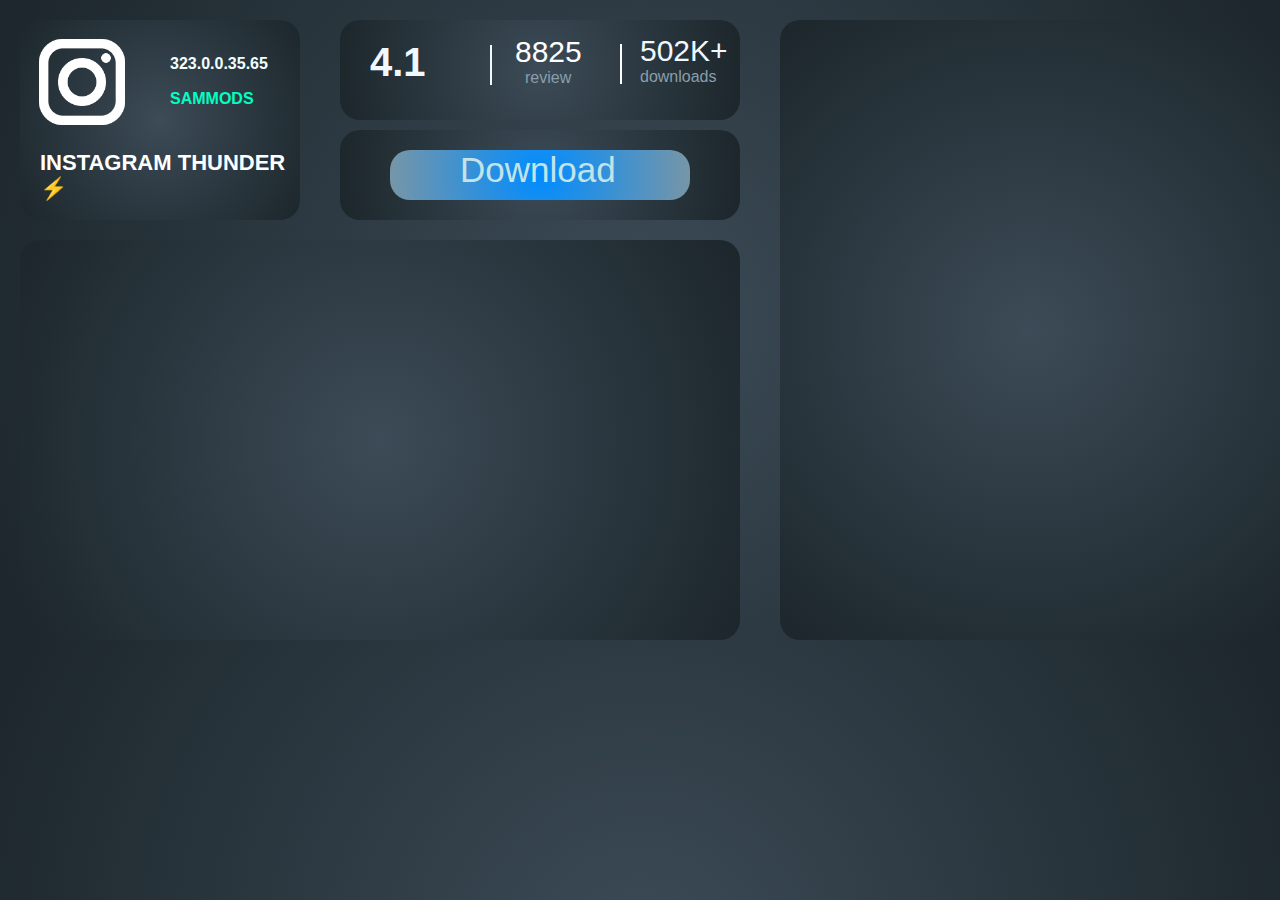
<file: OneDrive/Desktop/index.html/ins.html>
<!DOCTYPE html>
<html lang="en">
<head>
    <meta charset="UTF-8">
    <meta name="viewport" content="width=device-width, initial-scale=1.0">
    <title>Document</title>
    <link rel="stylesheet" href="style6.css">
    <link rel="stylesheet" href="https://cdnjs.cloudflare.com/ajax/libs/font-awesome/6.5.1/css/all.min.css" integrity="sha512-DTOQO9RWCH3ppGqcWaEA1BIZOC6xxalwEsw9c2QQeAIftl+Vegovlnee1c9QX4TctnWMn13TZye+giMm8e2LwA==" crossorigin="anonymous" referrerpolicy="no-referrer" />
   
</head>
<body style="font-family: 'Franklin Gothic Medium', 'Arial Narrow', Arial, sans-serif;">
    <div>
       <div class="po1"><img class="logointa" src="image37 (2).png"> <b class="tex1">323.0.0.35.65</b>
        <b class="tex2">SAMMODS</b>
        <b class="tex3">INSTAGRAM THUNDER ⚡</b>
        <b class="tex4"></b>
        <b></b>
    
    </div>
       <div class="po2">
       <div><div class="stario"> <i class="fa-solid fa-star" style="color: #00bfff;"> 
        </i><b class="tex5">4.1</b>  <div class="lineio1"></div> </div></div>
        <div class="tex6">
            8825
        </div>
        <div class="tex7">
            review
        </div>
        <div class="lineio2"></div>
        <div class="tex8">
            502K+
        </div>
        <div class="tex9">
            downloads
        </div>



      </div>
       <div class="po3">
        <div class="dwonlo">
            <div class="texala">Download</div> 
        </div>

        
       </div>
       <div class="po4"></div>
       <div class="po5"></div>
    </div>

</body>
</html>
</file>
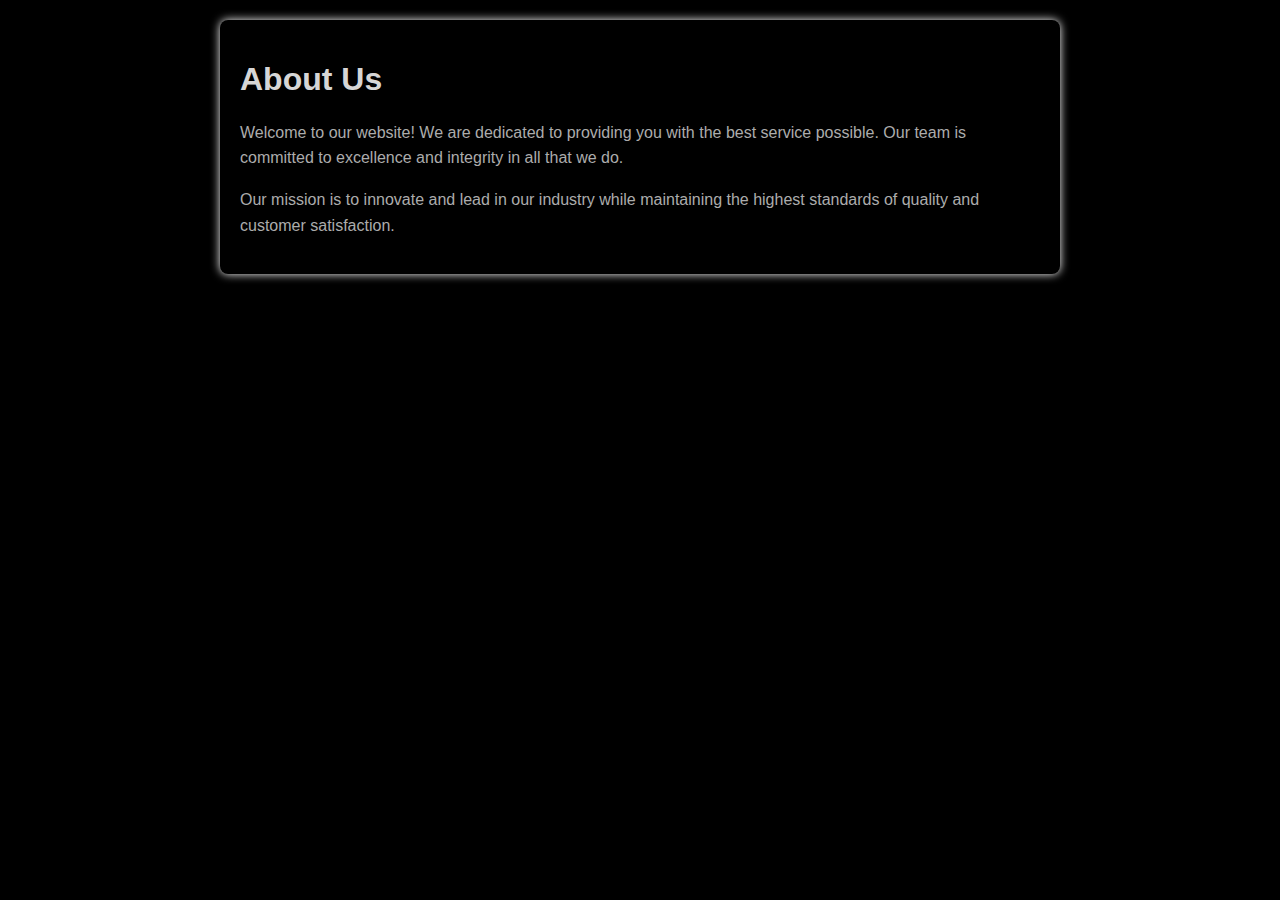
<file: OneDrive/Desktop/keerti html hw/about.html>
<!DOCTYPE html>  
<html lang="en">  
<head>  
    <meta charset="UTF-8">  
    <meta name="viewport" content="width=device-width, initial-scale=1.0">  
    <title>About Page</title>  
    <style>  
        body {  
            font-family: Arial, sans-serif;  
            margin: 0;  
            padding: 0;  
            background-color: #000000;  
        }  
        .container {  
            max-width: 800px;  
            margin: 20px auto;  
            padding: 20px;  
            background: rgb(0, 0, 0);  
            border-radius: 8px;  
            box-shadow: 0 0 10px rgb(255, 255, 255);  
        }  
        h1 {  
            color: #d6d6d6;  
        }  
        p {  
            line-height: 1.6;  
            color: #acacac;  
        }  
    </style>  
</head>  
<body>  

<div class="container">  
    <h1>About Us</h1>  
    <p>Welcome to our website! We are dedicated to providing you with the best service possible. Our team is committed to excellence and integrity in all that we do.</p>  
    <p>Our mission is to innovate and lead in our industry while maintaining the highest standards of quality and customer satisfaction.</p>  
</div>  

</body>  
</html>
</file>
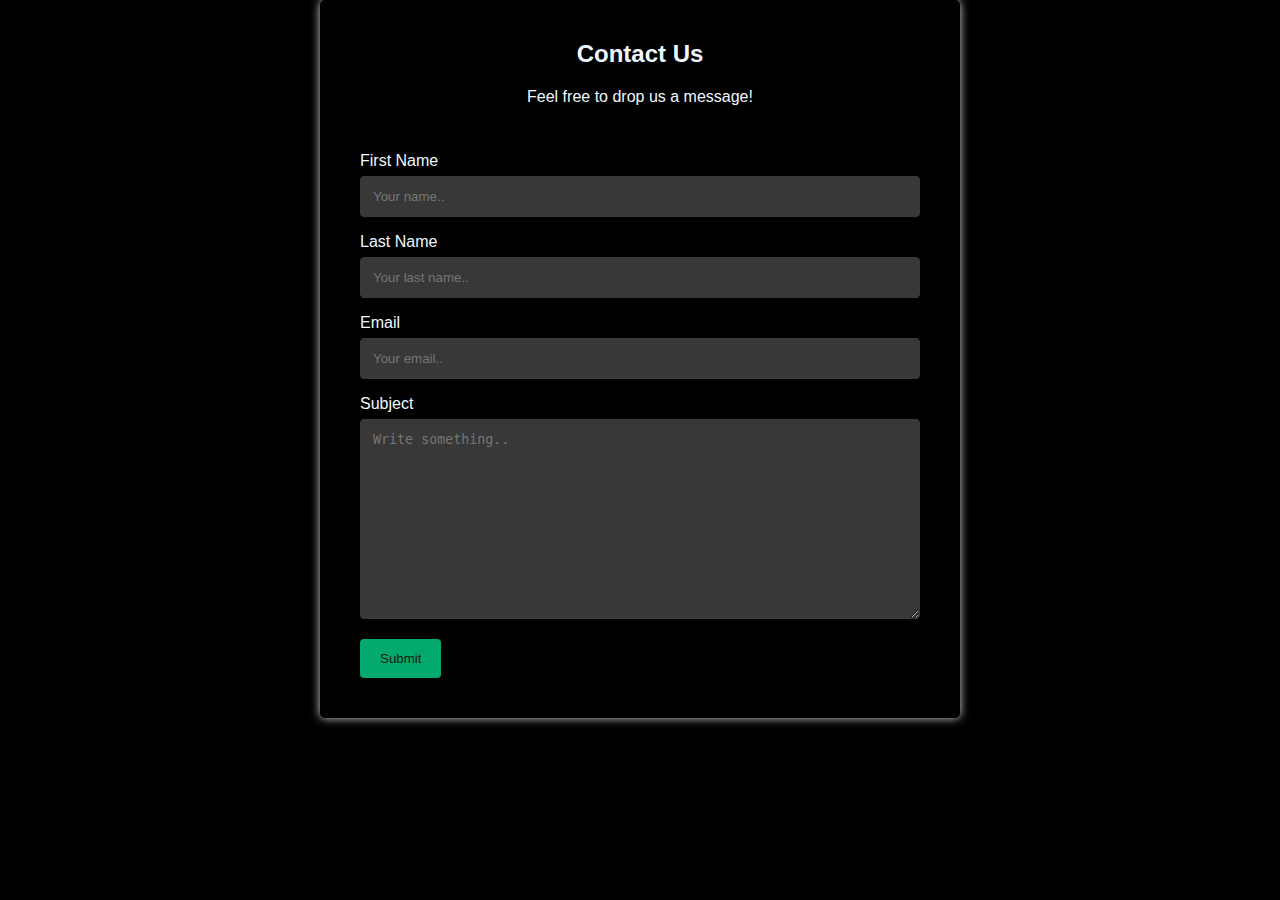
<file: OneDrive/Desktop/keerti html hw/contact.html>
<!DOCTYPE html>
<html lang="en">
<head>
    <meta charset="UTF-8">
    <meta name="viewport" content="width=device-width, initial-scale=1.0">
    <title>Contact Us</title>
    <link rel="stylesheet" href="style2.css">
</head>
<body>
    <div class="container">
        <div class="header">
            <h2>Contact Us</h2>
            <p>Feel free to drop us a message!</p>
        </div>
        <div class="row">
            <div class="column">
                <form action="/submit_form" method="post">
                    <label for="fname">First Name</label>
                    <input type="text" id="fname" name="firstname" placeholder="Your name.." >
                    
                    <label for="lname">Last Name</label>
                    <input type="text" id="lname" name="lastname" placeholder="Your last name..">
                    
                    <label for="email">Email</label>
                    <input type="email" id="email" name="email" placeholder="Your email..">
                    
                    <label for="subject">Subject</label>
                    <textarea id="subject" name="subject" placeholder="Write something.." style="height:200px"></textarea>
                    
                    <input type="submit" value="Submit">
                </form>
            </div>
        </div>
    </div>
</body>
</html>
</file>
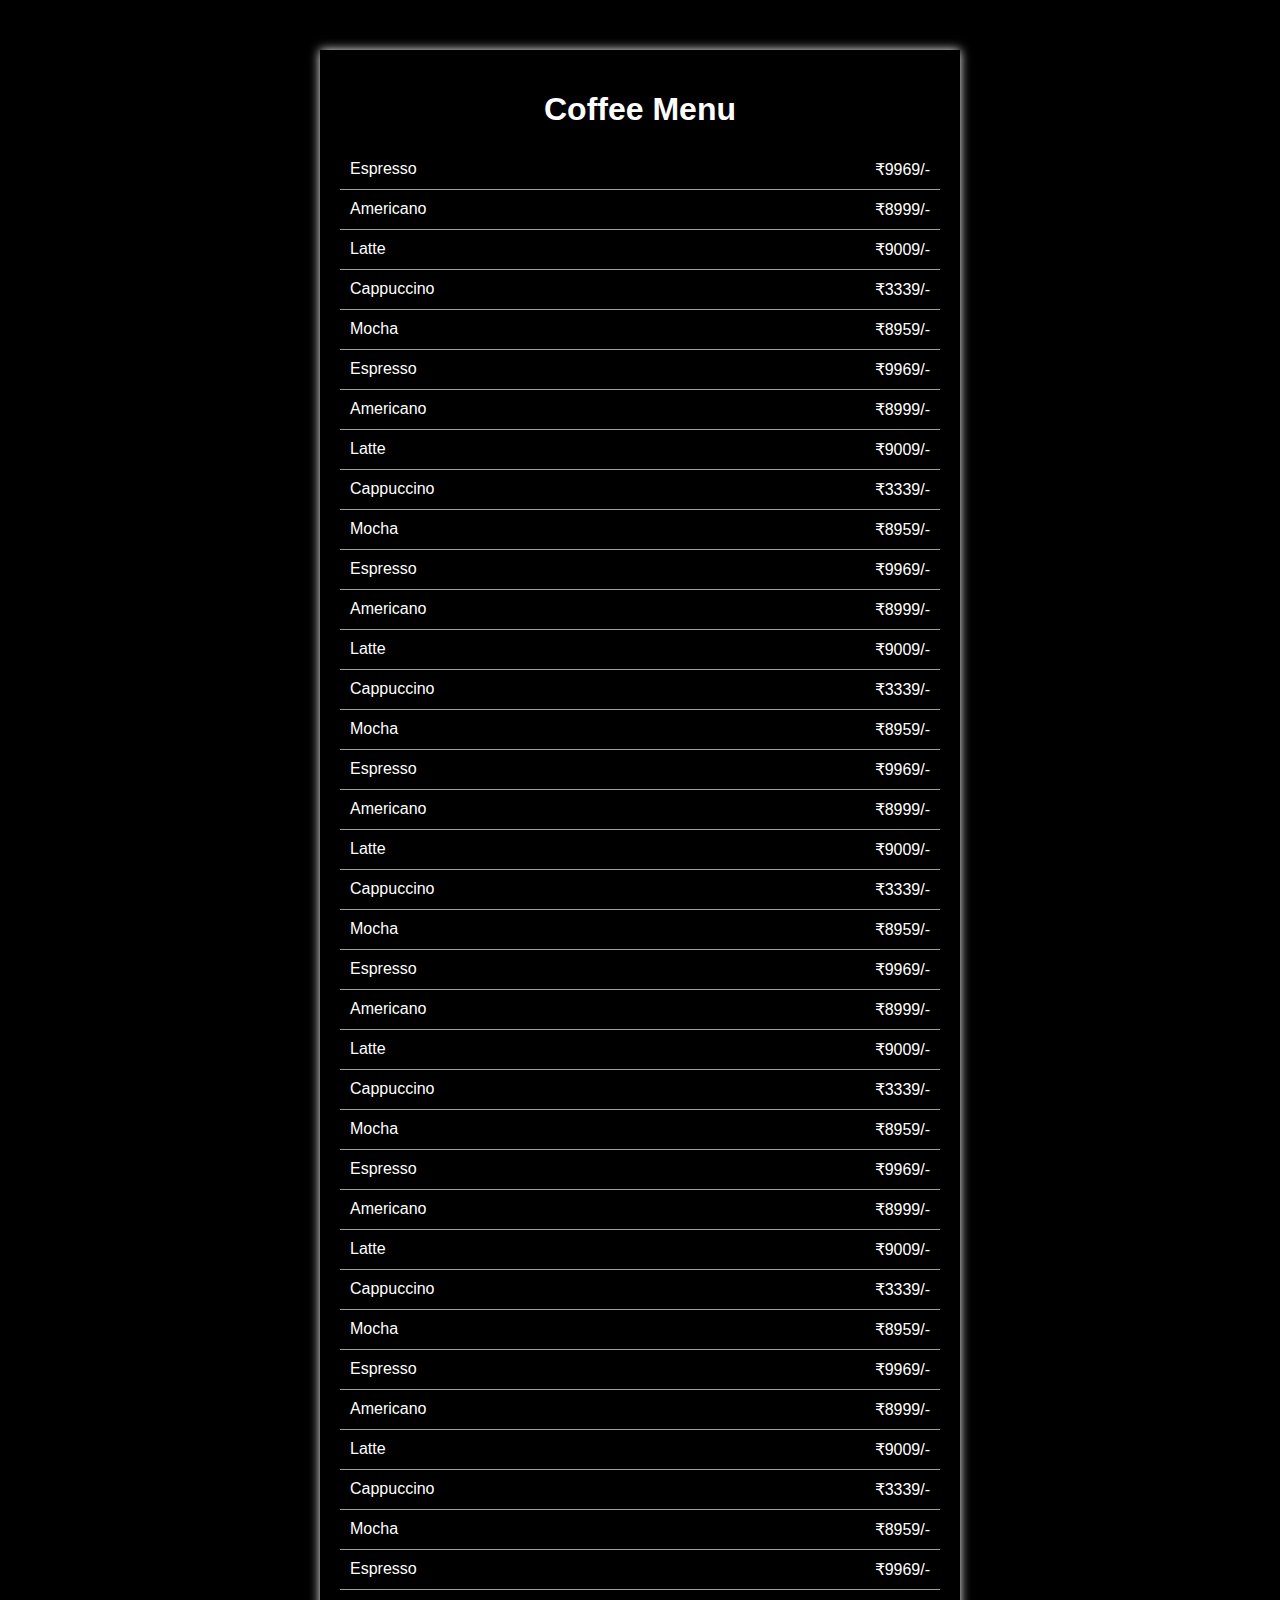
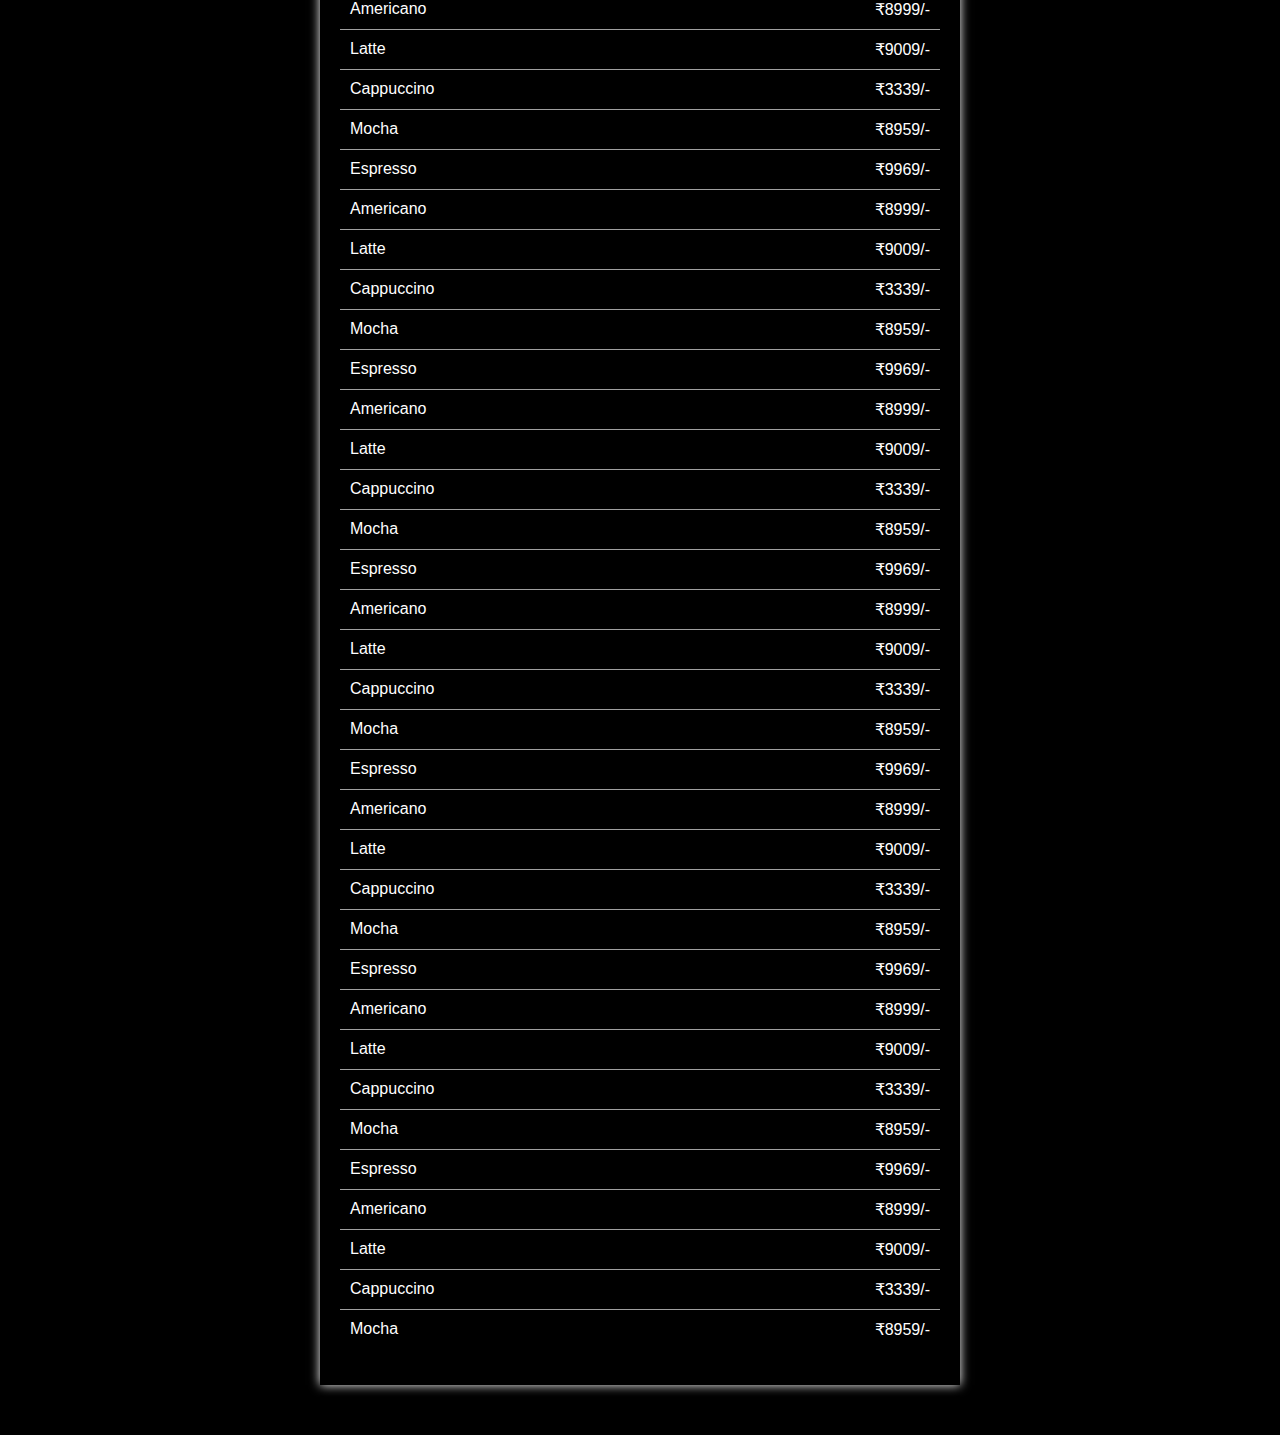
<file: OneDrive/Desktop/keerti html hw/menu.html>
<!DOCTYPE html>
<html lang="en">
<head>
    <meta charset="UTF-8">
    <meta name="viewport" content="width=device-width, initial-scale=1.0">
    <title>Coffee Menu</title>
    <style>
        body {
            font-family: Arial, sans-serif;
            background-color: #000000;
            margin: 0;
            padding: 0;
            color: aliceblue;
        }
        .menu {
            max-width: 600px;
            margin: 50px auto;
            padding: 20px;
            background-color: #000000;
            box-shadow: 0 0 10px rgb(255, 255, 255);
        }
        .menu h1 {
            text-align: center;
            color: #ffffff;
        }
        .menu ul {
            list-style: none;
            padding: 0;
        }
        .menu li {
            padding: 10px;
            border-bottom: 1px solid #ffffff9f;
        }
        .menu li:last-child {
            border-bottom: none;
        }
        .menu .item {
            display: flex;
            justify-content: space-between;
        }
        .menu .item span {
            color: #ffffff;
        }
    </style>
</head>
<body>
    <div class="menu">
        <h1>Coffee Menu</h1>
        <ul>
            <li class="item"><span>Espresso</span><span>&#8377;9969/-</span></li>
            <li class="item"><span>Americano</span><span>&#8377;8999/-</span></li>
            <li class="item"><span>Latte</span><span>&#8377;9009/-</span></li>
            <li class="item"><span>Cappuccino</span><span>&#8377;3339/-</span></li>
            <li class="item"><span>Mocha</span><span>&#8377;8959/-</span></li>
            <li class="item"><span>Espresso</span><span>&#8377;9969/-</span></li>
            <li class="item"><span>Americano</span><span>&#8377;8999/-</span></li>
            <li class="item"><span>Latte</span><span>&#8377;9009/-</span></li>
            <li class="item"><span>Cappuccino</span><span>&#8377;3339/-</span></li>
            <li class="item"><span>Mocha</span><span>&#8377;8959/-</span></li>
       
            <li class="item"><span>Espresso</span><span>&#8377;9969/-</span></li>
            <li class="item"><span>Americano</span><span>&#8377;8999/-</span></li>
            <li class="item"><span>Latte</span><span>&#8377;9009/-</span></li>
            <li class="item"><span>Cappuccino</span><span>&#8377;3339/-</span></li>
            <li class="item"><span>Mocha</span><span>&#8377;8959/-</span></li>
       
            <li class="item"><span>Espresso</span><span>&#8377;9969/-</span></li>
            <li class="item"><span>Americano</span><span>&#8377;8999/-</span></li>
            <li class="item"><span>Latte</span><span>&#8377;9009/-</span></li>
            <li class="item"><span>Cappuccino</span><span>&#8377;3339/-</span></li>
            <li class="item"><span>Mocha</span><span>&#8377;8959/-</span></li>
       
            <li class="item"><span>Espresso</span><span>&#8377;9969/-</span></li>
            <li class="item"><span>Americano</span><span>&#8377;8999/-</span></li>
            <li class="item"><span>Latte</span><span>&#8377;9009/-</span></li>
            <li class="item"><span>Cappuccino</span><span>&#8377;3339/-</span></li>
            <li class="item"><span>Mocha</span><span>&#8377;8959/-</span></li>
            <li class="item"><span>Espresso</span><span>&#8377;9969/-</span></li>
            <li class="item"><span>Americano</span><span>&#8377;8999/-</span></li>
            <li class="item"><span>Latte</span><span>&#8377;9009/-</span></li>
            <li class="item"><span>Cappuccino</span><span>&#8377;3339/-</span></li>
            <li class="item"><span>Mocha</span><span>&#8377;8959/-</span></li>
            <li class="item"><span>Espresso</span><span>&#8377;9969/-</span></li>
            <li class="item"><span>Americano</span><span>&#8377;8999/-</span></li>
            <li class="item"><span>Latte</span><span>&#8377;9009/-</span></li>
            <li class="item"><span>Cappuccino</span><span>&#8377;3339/-</span></li>
            <li class="item"><span>Mocha</span><span>&#8377;8959/-</span></li>
            <li class="item"><span>Espresso</span><span>&#8377;9969/-</span></li>
            <li class="item"><span>Americano</span><span>&#8377;8999/-</span></li>
            <li class="item"><span>Latte</span><span>&#8377;9009/-</span></li>
            <li class="item"><span>Cappuccino</span><span>&#8377;3339/-</span></li>
            <li class="item"><span>Mocha</span><span>&#8377;8959/-</span></li>
            <li class="item"><span>Espresso</span><span>&#8377;9969/-</span></li>
            <li class="item"><span>Americano</span><span>&#8377;8999/-</span></li>
            <li class="item"><span>Latte</span><span>&#8377;9009/-</span></li>
            <li class="item"><span>Cappuccino</span><span>&#8377;3339/-</span></li>
            <li class="item"><span>Mocha</span><span>&#8377;8959/-</span></li>
            <li class="item"><span>Espresso</span><span>&#8377;9969/-</span></li>
            <li class="item"><span>Americano</span><span>&#8377;8999/-</span></li>
            <li class="item"><span>Latte</span><span>&#8377;9009/-</span></li>
            <li class="item"><span>Cappuccino</span><span>&#8377;3339/-</span></li>
            <li class="item"><span>Mocha</span><span>&#8377;8959/-</span></li>
            <li class="item"><span>Espresso</span><span>&#8377;9969/-</span></li>
            <li class="item"><span>Americano</span><span>&#8377;8999/-</span></li>
            <li class="item"><span>Latte</span><span>&#8377;9009/-</span></li>
            <li class="item"><span>Cappuccino</span><span>&#8377;3339/-</span></li>
            <li class="item"><span>Mocha</span><span>&#8377;8959/-</span></li>
            <li class="item"><span>Espresso</span><span>&#8377;9969/-</span></li>
            <li class="item"><span>Americano</span><span>&#8377;8999/-</span></li>
            <li class="item"><span>Latte</span><span>&#8377;9009/-</span></li>
            <li class="item"><span>Cappuccino</span><span>&#8377;3339/-</span></li>
            <li class="item"><span>Mocha</span><span>&#8377;8959/-</span></li>
            <li class="item"><span>Espresso</span><span>&#8377;9969/-</span></li>
            <li class="item"><span>Americano</span><span>&#8377;8999/-</span></li>
            <li class="item"><span>Latte</span><span>&#8377;9009/-</span></li>
            <li class="item"><span>Cappuccino</span><span>&#8377;3339/-</span></li>
            <li class="item"><span>Mocha</span><span>&#8377;8959/-</span></li>
            <li class="item"><span>Espresso</span><span>&#8377;9969/-</span></li>
            <li class="item"><span>Americano</span><span>&#8377;8999/-</span></li>
            <li class="item"><span>Latte</span><span>&#8377;9009/-</span></li>
            <li class="item"><span>Cappuccino</span><span>&#8377;3339/-</span></li>
            <li class="item"><span>Mocha</span><span>&#8377;8959/-</span></li>
       
        </ul>
    </div>
</body>
</html>
</file>
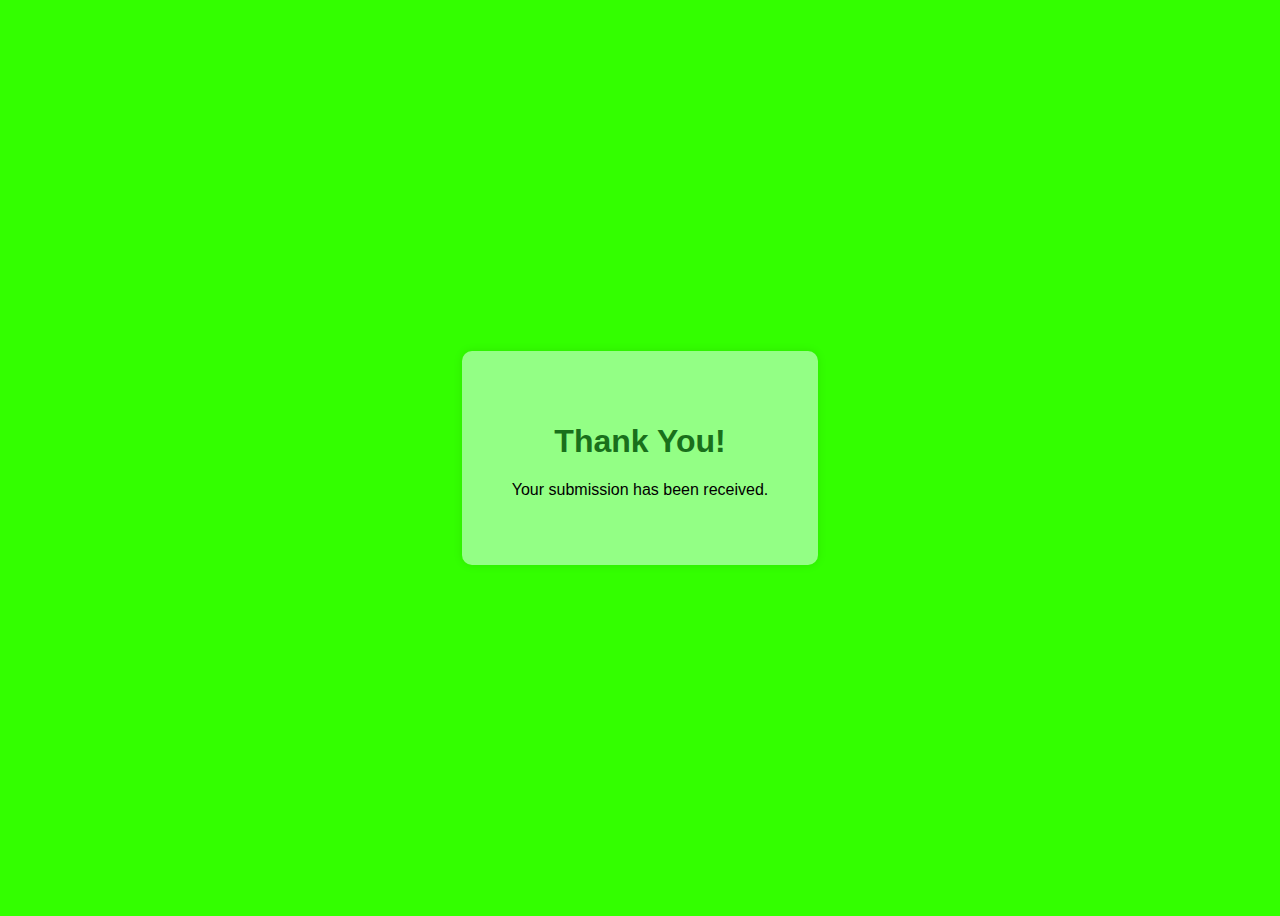
<file: OneDrive/Desktop/keerti html hw/thankyou.html>
<!DOCTYPE html>
<html lang="en">
<head>
    <meta charset="UTF-8">
    <meta name="viewport" content="width=device-width, initial-scale=1.0">
    <title>Thank You</title>
    <style>
        body {
            display: flex;
            justify-content: center;
            align-items: center;
            height: 100vh;
            background-color: #33ff00;
            font-family: Arial, sans-serif;
        }
        .thank-you-container {
            text-align: center;
            background: rgba(163, 255, 155, 0.86);
            padding: 50px;
            border-radius: 10px;
            box-shadow: 0 0 10px rgba(0, 0, 0, 0.1);
        }
        .thank-you-container h1 {
            color: #19701b;
        }
    </style>
</head>
<body>
    <div class="thank-you-container">
        <h1>Thank You!</h1>
        <p>Your submission has been received.</p>
    </div>
</body>
</html>
</file>
<file: OneDrive/Desktop/index.html/style6.css>
*{
    padding: 0px;
    margin: 0px;
    -ms-overflow-style: none;

}
body{
    background-image: radial-gradient(circle farthest-corner at center, #3C4B57 0%, #1C262B 100%);
  
}

.po1{
    background-image: radial-gradient(circle farthest-corner at center, #3C4B57 0%, #1C262B 100%);
    margin-top: 20px;
    height: 200px;
    width: 280px;
    margin-left: 20px;
    border-radius: 20px;
    position: relative;
    

}
.po2{
    background-image: radial-gradient(circle farthest-corner at center, #3C4B57 0%, #1C262B 100%);
   margin-top: -200px;
    height: 100px;
    width: 400px;
    margin-left: 340px;
    border-radius: 20px;
    position: absolute;
   
    
    

}
.po3{
    background-image: radial-gradient(circle farthest-corner at center, #3C4B57 0%, #1C262B 100%);
  margin-top: -90px;
    height: 90px;
    width: 400px;
    margin-left: 340px;
    border-radius: 20px;
    position: absolute;
    
    

}
.po4{
    background-image: radial-gradient(circle farthest-corner at center, #3C4B57 0%, #1C262B 100%);
    margin-top: -200px;
    height: 620px;
    width: 500px;
    margin-left: 780px;
    border-radius: 20px;
    position: absolute;
    float: left;

    
    

}
.po5{
    height: 400px ;
    width: 720px;
    background-image: radial-gradient(circle farthest-corner at center, #3C4B57 0%, #1C262B 100%);
   margin-top: 20px;
    margin-left: 20px;
    border-radius: 20px;
    
}
.logointa{
    border-radius: 40px;
    margin-top: -130px;
    margin-left: -130px;
    transform: scale(0.3);
   
    position: absolute;
    

}
.tex1{
    color: azure;
    margin-left: 150px;
    margin-top:35px;
    position: absolute;
}
.tex2{
    color: azure;
    margin-left: 150px;
    position: absolute;
    margin-top: 70px;
    color:  rgb(0, 255, 195);

}
.tex3{
    color: azure;
    margin-left: 20px;
    position: absolute;
    margin-top: 130px;
    color:  rgb(255, 255, 255);
    font-size: 22px;

}
.stario{
    font-size: 40px;
    margin-top: 20px;
    margin-left: 20px;

}
.tex5{
    color: aliceblue;
    padding-left: 10px;
}

.lineio1{
    color: aliceblue;
    margin-left: 130px;
    margin-top:-40px ;
    height: 40px;
    width: 2px;
    background-color: aliceblue;
}
.tex6{
    color: rgb(255, 255, 255);
    margin-left: 175px;
    font-size: 30px;
    margin-top: -50px;
}
.tex7{
    color: #899fab;
    margin-left: 185px;
}
.lineio2{
    height: 40px;
    width: 2px;
    background-color: white;
    margin-left: 280px;
    margin-top: -43px;
}
.tex8{
    color: aliceblue;
    margin-left: 300px;
    margin-top: -50px;
    font-size: 30px;
}
.tex9{
    color: #899fab;
    margin-left: 300px;

}
.dwonlo{
    margin-top: 30px;
    margin-left: 50px;
    height: 50px;
    width: 300px;
    background-image: radial-gradient(circle farthest-corner at center, #008cff 0%, #7896a6 100%);
    border-radius: 20px;
}
.texala{
    font-size: 35px;
    margin-left: 70px;
    margin-top: -10px;
    color:  rgb(194, 228, 232);
   
}
</file>
<file: OneDrive/Desktop/keerti html hw/style2.css>
* {
    box-sizing: border-box;
}

body {
    font-family: Arial, sans-serif;
    background-color: #000000;
    margin: 0;
    padding: 0;
    color: aliceblue;
}
input{
    background-color: #585757a3;
}
textarea{
   
        background-color: #585757a3;
   
}
.container {
    width: 50%;
    margin: auto;
    background-color: rgb(0, 0, 0);
    padding: 20px;
    border-radius: 5px;
    box-shadow: 0 0 10px rgba(255, 246, 246, 0.859);
}
.h2{
    color: aliceblue;
}

.header {
    text-align: center;
    margin-bottom: 20px;
}

input[type=text], input[type=email], textarea {
    width: 100%;
    padding: 12px;
    border: 1px solid #3a3a3a;
    border-radius: 4px;
    margin-top: 6px;
    margin-bottom: 16px;
    resize: vertical;
}

input[type=submit] {
    background-color: #04AA6D;
    color: rgb(23, 23, 23);
    padding: 12px 20px;
    border: none;
    border-radius: 4px;
    cursor: pointer;
}

input[type=submit]:hover {
    background-color: #45a049;
}

.column {
    float: left;
    width: 100%;
    margin-top: 6px;
    padding: 20px;
}

.row:after {
    content: "";
    display: table;
    clear: both;
}
</file>
